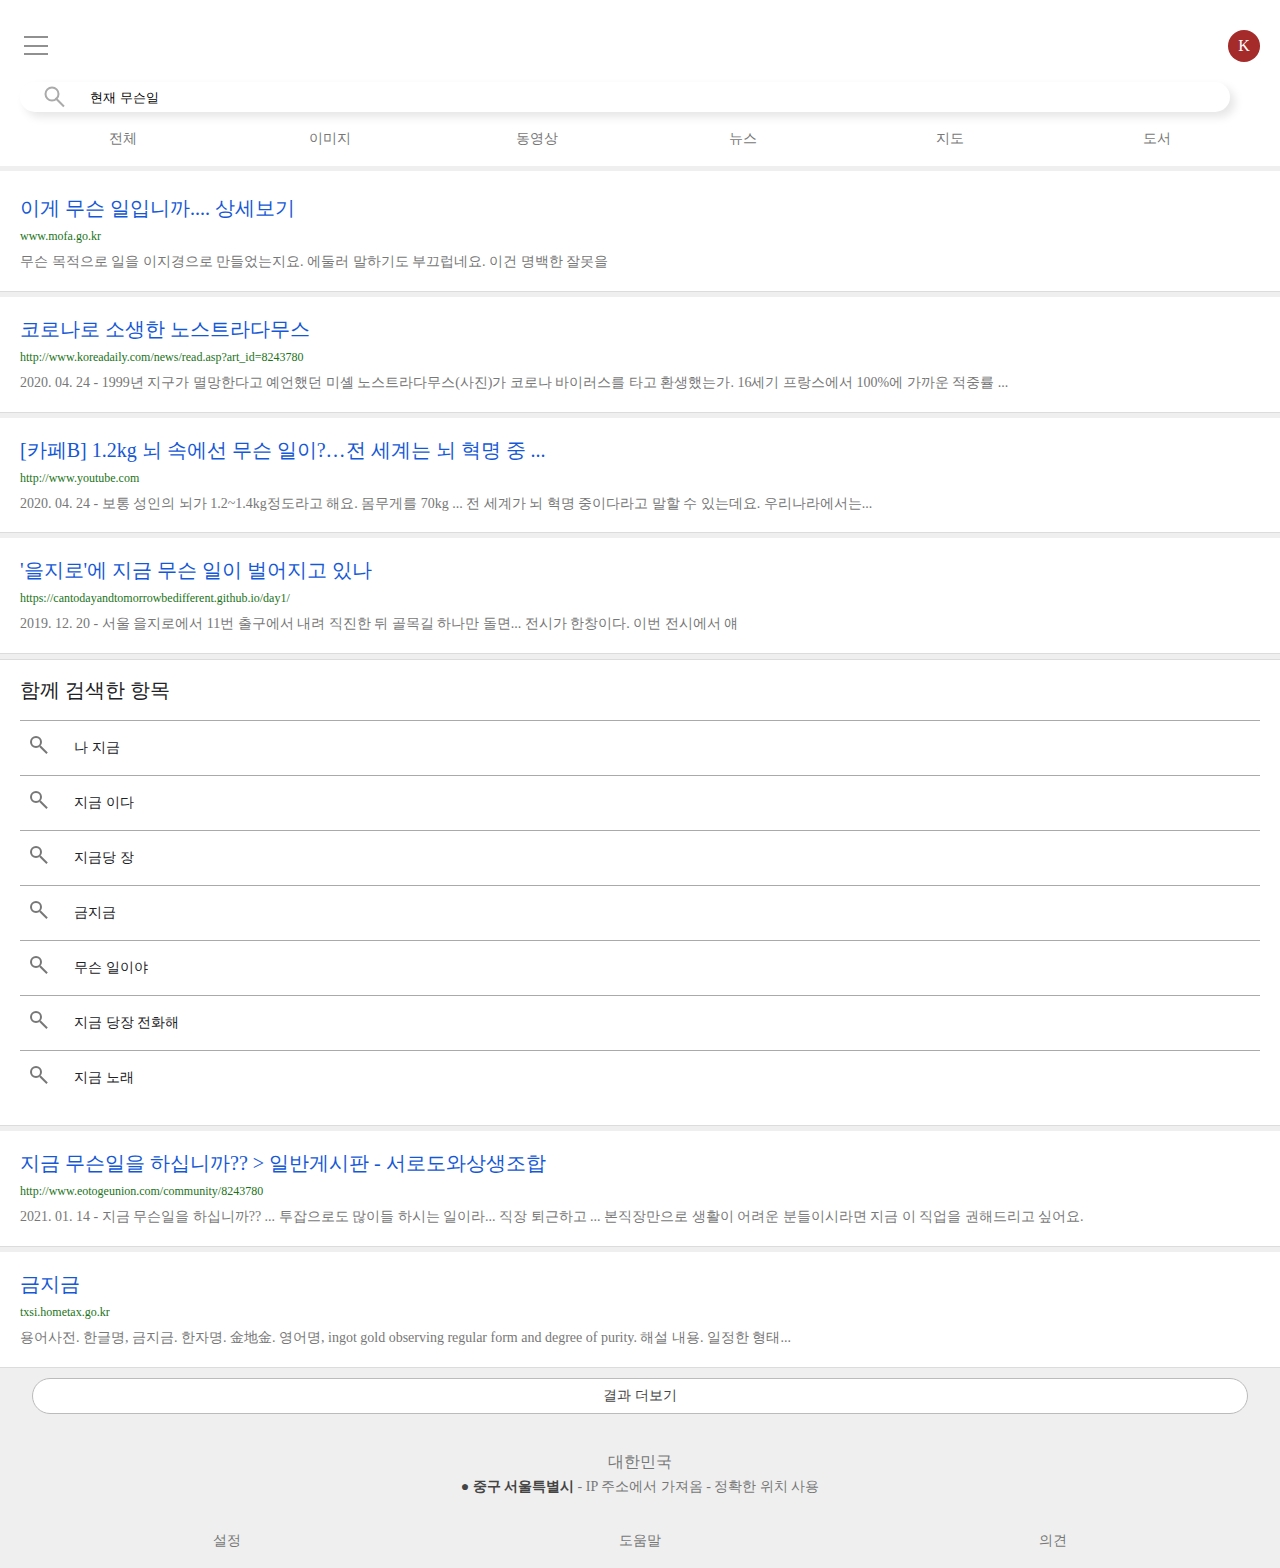
<file: index.html>
<!DOCTYPE html>
<html>
  <head>
    <meta charset="utf-8">
    <meta http-equiv="x-ua-compatible" content="ie=edge">
    <meta name="viewport" content="width=device-width, initial-scale=1">
    <title>search anything</title>
    <meta name="description" content="Description…">
    <meta name="keywords" content="Keyword, Keyword, …">
    <link rel="stylesheet" href="asset/css/style.css">
    <link rel="stylesheet" href="asset/css/placeholder.css">
    <link rel="stylesheet" href="https://use.fontawesome.com/releases/v5.15.3/css/all.css" integrity="sha384-SZXxX4whJ79/gErwcOYf+zWLeJdY/qpuqC4cAa9rOGUstPomtqpuNWT9wdPEn2fk" crossorigin="anonymous">
    <script src="asset/js/jquery-2.1.1.min.js"></script>
    <script src="asset/js/jquery.easing.1.3.js"></script>
    <script defer src="asset/js/script.js"></script>
  </head>
  <body>
    <!-- header -->
    <header id="header">
      <div class="inner">
        <div class="header">
          <div class="menubar">
            <span></span>
            <span></span>
            <span></span>
          </div>
          <div class="account">K</div>
        </div>
        <div class="search">
          <div class="input first">
            <a href="2.html">
              <div class="icon"><span></span><span></span></div>
            </a>
            <input type="text" placeholder="현재 무슨일">
          </div>
        </div>
        <ul class="menu">
          <li>전체</li>
          <li>이미지</li>
          <li>동영상</li>
          <li>뉴스</li>
          <li>지도</li>
          <li>도서</li>
        </ul>
      </div>
    </header>

    <!-- content -->
    <section id="result">
      <div class="inner">
        <article>
          <h1><a href="#header" class="clickHead">이게 무슨 일입니까.... 상세보기</a></h1>
          <a href="#header" class="clickHead">www.mofa.go.kr</a>
          <div class="preview">
            <span>
              무슨 목적으로 일을 이지경으로 만들었는지요. 에둘러 말하기도 부끄럽네요. 이건 명백한 잘못을
            </span>
          </div>
        </article>

        <!-- 기사 링크됨 -->
        <article>
          <h1><a href="http://www.koreadaily.com/news/read.asp?art_id=8243780">코로나로 소생한 노스트라다무스</a></h1>
          <a href="http://www.koreadaily.com/news/read.asp?art_id=8243780">http://www.koreadaily.com/news/read.asp?art_id=8243780</a>
          <div class="preview">
            <span>
              <span class="date">2020. 04. 24 - </span>
              1999년 지구가 멸망한다고 예언했던 미셸 노스트라다무스(사진)가 코로나 바이러스를 타고 환생했는가. 16세기 프랑스에서 100%에 가까운 적중률 ...
            </span>
          </div>
        </article>

        <article>
          <h1><a href="#header" class="clickHead">[카페B] 1.2kg 뇌 속에선 무슨 일이?…전 세계는 뇌 혁명 중 ...</a></h1>
          <a href="#header" class="clickHead">http://www.youtube.com</a>
          <div class="preview">
            <span>
              <span class="date">2020. 04. 24 - </span>
              보통 성인의 뇌가 1.2~1.4kg정도라고 해요. 몸무게를 70kg ... 전 세계가 뇌 혁명 중이다라고 말할 수 있는데요. 우리나라에서는...
            </span>
          </div>
        </article>

        <article>
          <h1><a href="https://cantodayandtomorrowbedifferent.github.io/day1/" target="_blank">'을지로'에 지금 무슨 일이 벌어지고 있나</a></h1>
          <a href="https://cantodayandtomorrowbedifferent.github.io/day1/" target="_blank">https://cantodayandtomorrowbedifferent.github.io/day1/</a>
          <div class="preview">
            <span class="date">2019. 12. 20 - </span>
            <span>
              서울 을지로에서 11번 출구에서 내려 직진한 뒤 골목길 하나만 돌면... 전시가 한창이다. 이번 전시에서 얘    
            </span>
          </div>
        </article>

        <!-- 함께 검색한 항목 -->
        <article class="with">
          <h1>함께 검색한 항목</h1>
          <div class="withlist">
            <div class="icon"><span></span><span></span></div>
            <h2>나 지금</h2>
          </div>
          <div class="withlist">
            <div class="icon"><span></span><span></span></div>
            <h2>지금 이다</h2>
          </div>
          <div class="withlist">
            <div class="icon"><span></span><span></span></div>
            <h2>지금당 장</h2>
          </div>
          <div class="withlist">
            <div class="icon"><span></span><span></span></div>
            <h2>금지금</h2>
          </div>
          <div class="withlist">
            <div class="icon"><span></span><span></span></div>
            <h2>무슨 일이야</h2>
          </div>
          <div class="withlist">
            <div class="icon"><span></span><span></span></div>
            <h2>지금 당장 전화해</h2>
          </div>
          <div class="withlist">
            <div class="icon"><span></span><span></span></div>
            <h2>지금 노래</h2>
          </div>
        </article>

        <article>
          <h1><a href="#header" class="clickHead">지금 무슨일을 하십니까?? > 일반게시판 - 서로도와상생조합</a></h1>
          <a href="#header" class="clickHead">http://www.eotogeunion.com/community/8243780</a>
          <div class="preview">
            <span>
              <span class="date">2021. 01. 14 - </span>
              지금 무슨일을 하십니까?? ... 투잡으로도 많이들 하시는 일이라... 직장 퇴근하고 ... 본직장만으로 생활이 어려운 분들이시라면 지금 이 직업을 권해드리고 싶어요.
            </span>
          </div>
        </article>

        <article>
          <h1><a href="#header" class="clickHead">금지금</a></h1>
          <a href="#header" class="clickHead">txsi.hometax.go.kr</a>
          <div class="preview">
            <span>
              용어사전. 한글명, 금지금. 한자명. 金地金. 영어명, ingot gold observing regular form and degree of purity. 해설 내용. 일정한 형태...
            </span>
          </div>
        </article>
        <a href="#header" class="btnMore">
          결과 더보기
        </a>
      </div>

    </section>

    <!-- footer -->
    <footer id="footer">
      <div class="inner">
        <h1>대한민국</h1>
        <h2>
          <span>● 중구 서울특별시 </span>
          - IP 주소에서 가져옴 - 정확한 위치 사용</span>
        </h2>
        <div class="wrap">
          <ul>
            <li>설정</li>
            <li>도움말</li>
            <li>의견</li>
          </ul>
        </div>

      </div>
      

    </footer>
  </body>
</html>
</file>
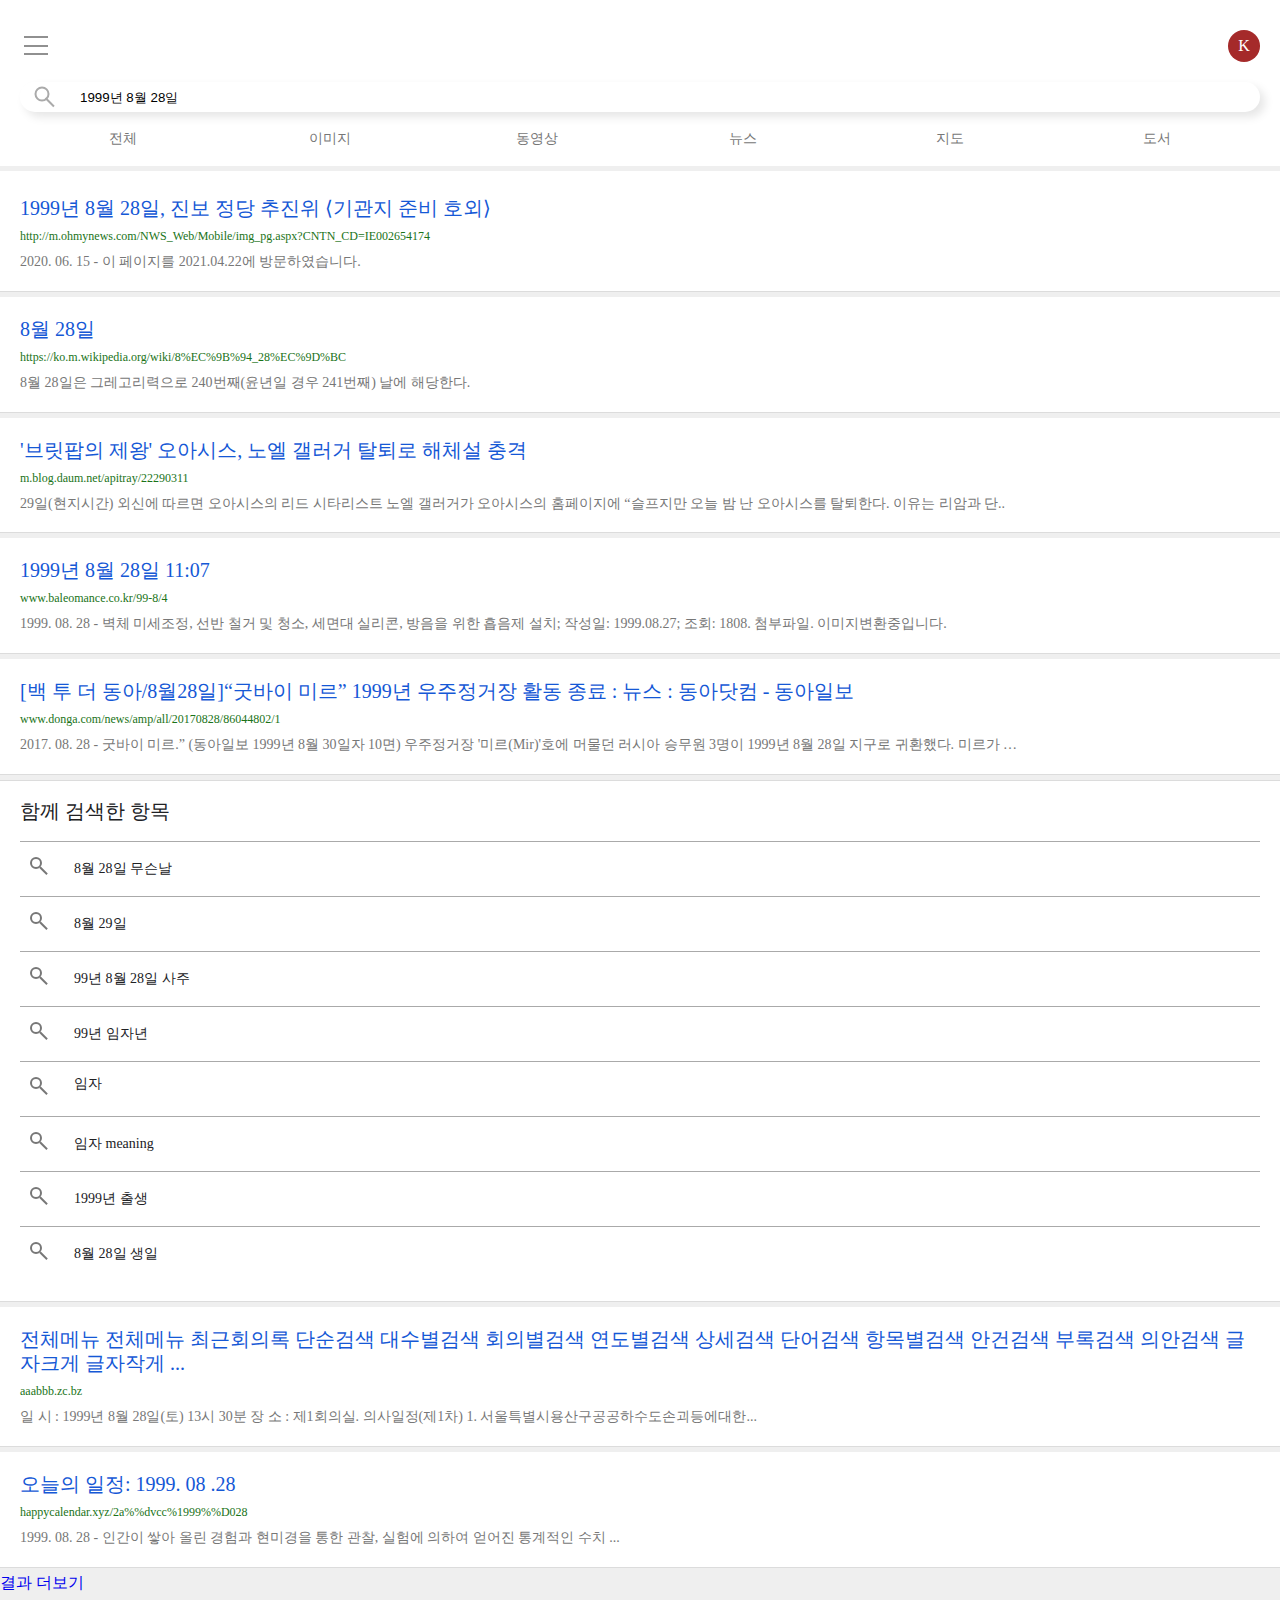
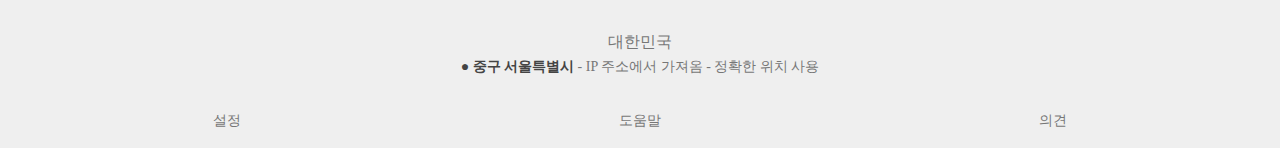
<file: 2.html>
<!DOCTYPE html>
<html>
  <head>
    <meta charset="utf-8">
    <meta http-equiv="x-ua-compatible" content="ie=edge">
    <meta name="viewport" content="width=device-width, initial-scale=1">
    <title>search anything</title>
    <meta name="description" content="Description…">
    <meta name="keywords" content="Keyword, Keyword, …">
    <link rel="stylesheet" href="asset/css/style.css">
    <script src="asset/js/jquery-2.1.1.min.js"></script>
    <script src="asset/js/jquery.easing.1.3.js"></script>
    <script defer src="asset/js/script.js"></script>
  </head>
  <body>
    <!-- header -->
    <header id="header">
      <div class="inner">
        <div class="header">
          <div class="menubar">
            <span></span>
            <span></span>
            <span></span>
          </div>
          <div class="account">K</div>
        </div>
        <div class="search">
          <div class="input">
            <a href="4.html">
              <div class="icon"></div><span></span><span></span>
            </a>
            <input type="text" placeholder="1999년 8월 28일"> 
          </div>
        </div>
        <ul class="menu">
          <li>전체</li>
          <li>이미지</li>
          <li>동영상</li>
          <li>뉴스</li>
          <li>지도</li>
          <li>도서</li>
        </ul>
      </div>
    </header>

    <section id="result">

      <div class="inner">
        <!-- **실제 기사 링크 걸어둠** 혹은 이미지 링크?? -->
        <article>
          <h1><a href="http://m.ohmynews.com/NWS_Web/Mobile/img_pg.aspx?CNTN_CD=IE002654174">1999년 8월 28일, 진보 정당 추진위 ⟨기관지 준비 호외⟩</a></h1>
          <a href="http://m.ohmynews.com/NWS_Web/Mobile/img_pg.aspx?CNTN_CD=IE002654174">http://m.ohmynews.com/NWS_Web/Mobile/img_pg.aspx?CNTN_CD=IE002654174</a>
          <div class="preview">
            <span>
              <span class="date">2020. 06. 15 - </span>
              이 페이지를 2021.04.22에 방문하였습니다.
            </span>
          </div>
        </article>
        <article>
          <h1><a href="https://ko.m.wikipedia.org/wiki/8%EC%9B%94_28%EC%9D%BC">8월 28일</a></h1>
          <a href="https://ko.m.wikipedia.org/wiki/8%EC%9B%94_28%EC%9D%BC">https://ko.m.wikipedia.org/wiki/8%EC%9B%94_28%EC%9D%BC</a>
          <div class="preview">
            <span>
              8월 28일은 그레고리력으로 240번째(윤년일 경우 241번째) 날에 해당한다.
            </span>
          </div>
        </article>
        <article>
          <h1><a href="#header" class="clickHead">'브릿팝의 제왕' 오아시스, 노엘 갤러거 탈퇴로 해체설 충격</a></h1>
          <a href="#header" class="clickHead">m.blog.daum.net/apitray/22290311</a>
          <div class="preview">
            <span>
              29일(현지시간) 외신에 따르면 오아시스의 리드 시타리스트 노엘 갤러거가 오아시스의 홈페이지에 “슬프지만 오늘 밤 난 오아시스를 탈퇴한다. 이유는 리암과 단..
            </span>
          </div>
        </article>
        <article>
          <h1><a href="#header" class="clickHead">1999년 8월 28일 11:07</a></h1>
          <a href="#header" class="clickHead">www.baleomance.co.kr/99-8/4</a>
          <div class="preview">
            <span>
              <span class="date">1999. 08. 28 - </span>
              벽체 미세조정, 선반 철거 및 청소, 세면대 실리콘, 방음을 위한 흡음제 설치; 작성일: 1999.08.27; 조회: 1808. 첨부파일. 이미지변환중입니다.
            </span>
          </div>
        </article>
        <!-- **실제 기사 링크 걸어둠** -->
        <article>
          <h1><a href="google.com/amp/s/www.donga.com/news/amp/all/20170828/86044802/1">[백 투 더 동아/8월28일]“굿바이 미르” 1999년 우주정거장 활동 종료 : 뉴스 : 동아닷컴 - 동아일보</a></h1>
          <a href="google.com/amp/s/www.donga.com/news/amp/all/20170828/86044802/1">www.donga.com/news/amp/all/20170828/86044802/1</a>
          <div class="preview">
            <span>
              <span class="date">2017. 08. 28 - </span>
              굿바이 미르.” (동아일보 1999년 8월 30일자 10면) 우주정거장 '미르(Mir)'호에 머물던 러시아 승무원 3명이 1999년 8월 28일 지구로 귀환했다. 미르가 …            
            </span>
          </div>
        </article>
        <!-- 함께 검색한 항목 -->
        <article class="with">
          <h1>함께 검색한 항목</h1>
          <div class="withlist">
            <div class="icon"><span></span><span></span></div>
            <h2>8월 28일 무슨날</h2>
          </div>
          <div class="withlist">
            <div class="icon"><span></span><span></span></div>
            <h2>8월 29일</h2>
          </div>
          <div class="withlist">
            <div class="icon"><span></span><span></span></div>
            <h2>99년 8월 28일 사주</h2>
          </div>
          <div class="withlist">
            <div class="icon"><span></span><span></span></div>
            <h2>99년 임자년</h2>
          </div>
          <div class="withlist">
            <div class="icon"><span></span><span></span></div>
            <h2><a href="3.html">임자</a></h2>
          </div>
          <div class="withlist">
            <div class="icon"><span></span><span></span></div>
            <h2>임자 meaning</h2>
          </div>
          <div class="withlist">
            <div class="icon"><span></span><span></span></div>
            <h2>1999년 출생</h2>
          </div>
          <div class="withlist">
            <div class="icon"><span></span><span></span></div>
            <h2>8월 28일 생일</h2>
          </div>
        </article>
        <article>
          <h1><a href="#header" class="clickHead">전체메뉴 전체메뉴 최근회의록 단순검색 대수별검색 회의별검색 연도별검색 상세검색 단어검색 항목별검색 안건검색 부록검색 의안검색 글자크게 글자작게 ...</a></h1>
          <a href="#header" class="clickHead">aaabbb.zc.bz</a>
          <div class="preview">
            <span>
              일 시 : 1999년 8월 28일(토) 13시 30분 장 소 : 제1회의실. 의사일정(제1차) 1. 서울특별시용산구공공하수도손괴등에대한...</span>
          </div>
        </article>
        <article>
          <h1><a href="#header" class="clickHead">오늘의 일정: 1999. 08 .28</a></h1>
          <a href="#header" class="clickHead">happycalendar.xyz/2a%%dvcc%1999%%D028</a>
          <div class="preview">
            <span>
              <span class="date">1999. 08. 28 - </span>
              인간이 쌓아 올린 경험과 현미경을 통한 관찰, 실험에 의하여 얻어진 통계적인 수치 ...          
            </span>
          </div>
        </article>
        <a href="#header" class="clickHead" class="btnMore">
          결과 더보기
        </a>
      </div>
      
    </section>

    <section id="footer">
      <div class="inner">
        <h1>대한민국</h1>
        <h2>
          <span>● 중구 서울특별시 </span>
          - IP 주소에서 가져옴 - 정확한 위치 사용</span>
        </h2>
        <div class="wrap">
          <ul>
            <li>설정</li>
            <li>도움말</li>
            <li>의견</li>
          </ul>
        </div>

      </div>
    </section>
    
  </body>
</html>
</file>
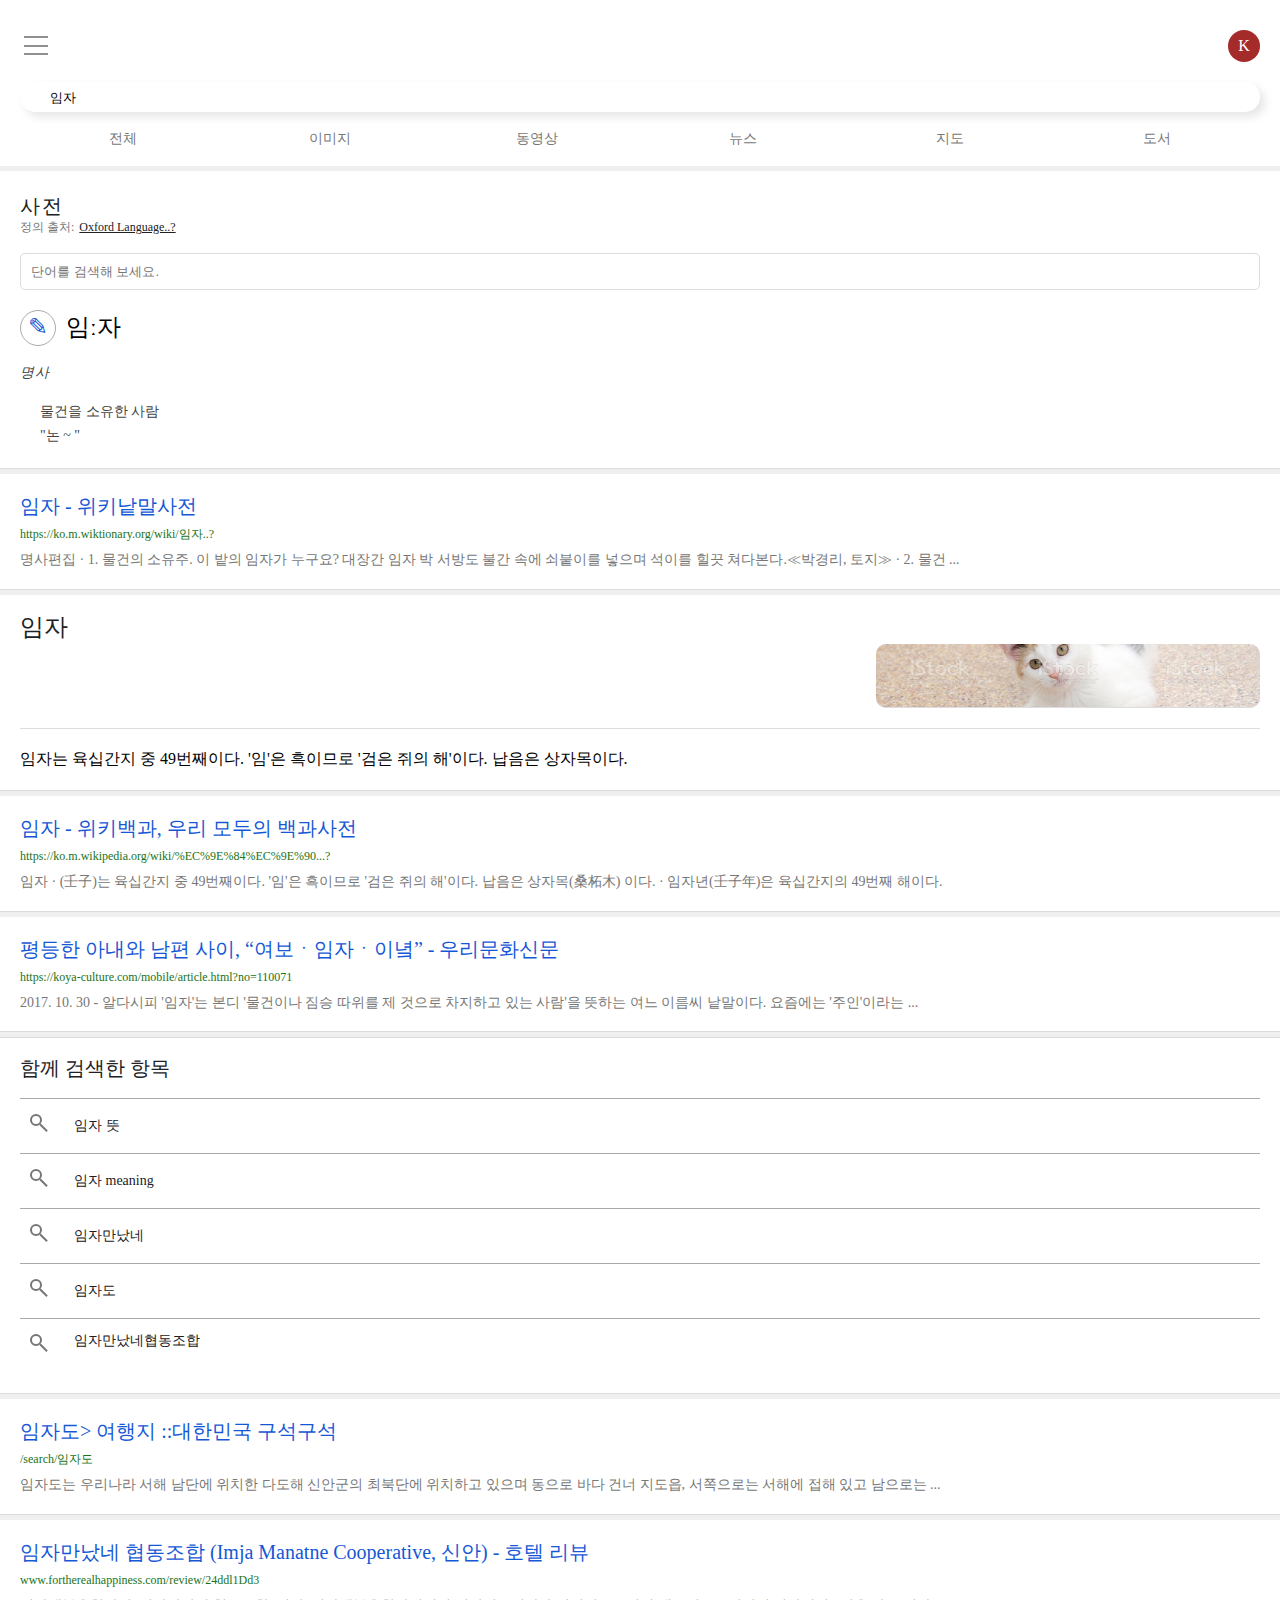
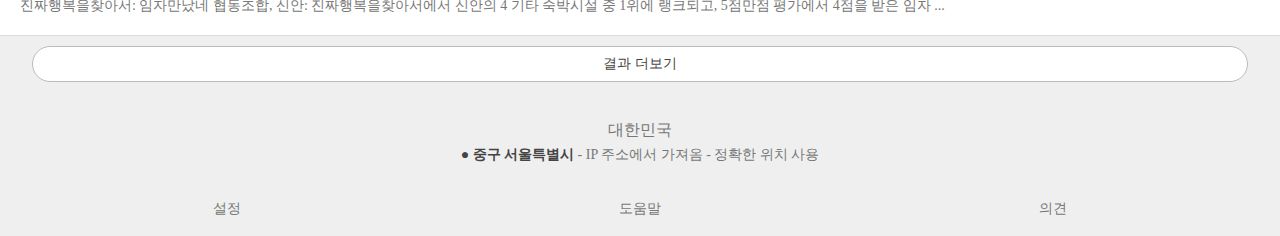
<file: 3.html>
<!DOCTYPE html>
<html>
  <head>
    <meta charset="utf-8">
    <meta http-equiv="x-ua-compatible" content="ie=edge">
    <meta name="viewport" content="width=device-width, initial-scale=1">
    <title>search anything</title>
    <meta name="description" content="Description…">
    <meta name="keywords" content="Keyword, Keyword, …">
    <link rel="stylesheet" href="asset/css/style.css">
    <link rel="stylesheet" href="asset/css/dic.css">
    <link rel="stylesheet" href="https://use.fontawesome.com/releases/v5.15.3/css/all.css" integrity="sha384-SZXxX4whJ79/gErwcOYf+zWLeJdY/qpuqC4cAa9rOGUstPomtqpuNWT9wdPEn2fk" crossorigin="anonymous">
    <script src="asset/js/jquery-2.1.1.min.js"></script>
    <script src="asset/js/jquery.easing.1.3.js"></script>
    <script defer src="asset/js/script.js"></script>
  </head>
  <body>
    <!-- header -->
    <header id="header">
      <div class="inner">
        <div class="header">
          <div class="menubar">
            <span></span>
            <span></span>
            <span></span>
          </div>
          <div class="account">K</div>
        </div>
        <div class="search">
          <i></i>
          <div class="input">
            <input type="text" placeholder="임자">
          </div>
        </div>
        <ul class="menu">
          <li>전체</li>
          <li>이미지</li>
          <li>동영상</li>
          <li>뉴스</li>
          <li>지도</li>
          <li>도서</li>
        </ul>
      </div>
    </header>

    <section id="result">

      <div class="inner">
        <article class="dic">
          <h1>사전</h1>
          <h2>정의 출처:<span>Oxford Language..?</span></h2>
          <input type="text" placeholder="단어를 검색해 보세요.">
          <h1><span>✎</span>임ː자</h1>
          <h3><em>명사</em></h3>
          <p>물건을 소유한 사람</p>
          <p>"논 ~ "</p>

        </article>

        <article>
          <h1><a href="https://ko.m.wiktionary.org/wiki/%EC%9E%84%EC%9E%90">임자 - 위키낱말사전</a></h1>
          <a href="https://ko.m.wiktionary.org/wiki/%EC%9E%84%EC%9E%90">https://ko.m.wiktionary.org/wiki/임자..?</a>
          <div class="preview">
            <span>
              명사편집 · 1. 물건의 소유주. 이 밭의 임자가 누구요? 대장간 임자 박 서방도 불간 속에 쇠붙이를 넣으며 석이를 힐끗 쳐다본다.≪박경리, 토지≫ · 2. 물건 ...  
            </span>
          </div>
        </article>

        <article class="dic2">
          <div>
            <h1>임자</h1>
            <div class="pic"></div>
          </div>
          <p>임자는 육십간지 중 49번째이다. '임'은 흑이므로 '검은 쥐의 해'이다. 납음은 상자목이다.</p>
        </article>

        <article>
          <h1><a href="https://ko.m.wikipedia.org/wiki/%EC%9E%84%EC%9E%90">임자 - 위키백과, 우리 모두의 백과사전</a></h1>
          <a href="https://ko.m.wikipedia.org/wiki/%EC%9E%84%EC%9E%90">https://ko.m.wikipedia.org/wiki/%EC%9E%84%EC%9E%90...?</a>
          <div class="preview">
            <span>
              임자 · (壬子)는 육십간지 중 49번째이다. '임'은 흑이므로 '검은 쥐의 해'이다. 납음은 상자목(桑柘木) 이다. · 임자년(壬子年)은 육십간지의 49번째 해이다.
            </span>
          </div>
        </article>

        <!-- **기사로 링크됨** -->
        <article>
          <h1><a href="https://koya-culture.com/mobile/article.html?no=110071">평등한 아내와 남편 사이, “여보ㆍ임자ㆍ이녘” - 우리문화신문</a></h1>
          <a href="https://koya-culture.com/mobile/article.html?no=110071">https://koya-culture.com/mobile/article.html?no=110071</a>
          <div class="preview">
            <span class="date">2017. 10. 30 - </span>
            <span>
              알다시피 '임자'는 본디 '물건이나 짐승 따위를 제 것으로 차지하고 있는 사람'을 뜻하는 여느 이름씨 낱말이다. 요즘에는 '주인'이라는 ...            
            </span>
          </div>
        </article>


        <!-- 함께 검색한 항목 -->
        <article class="with">
          <h1>함께 검색한 항목</h1>
          <div class="withlist">
            <div class="icon"><span></span><span></span></div>
            <h2>임자 뜻</h2>
          </div>
          <div class="withlist">
            <div class="icon"><span></span><span></span></div>
            <h2>임자 meaning</h2>
          </div>
          <div class="withlist">
            <div class="icon"><span></span><span></span></div>
            <h2>임자만났네</h2>
          </div>
          <div class="withlist">
            <div class="icon"><span></span><span></span></div>
            <h2>임자도</h2>
          </div>
          <!-- link here -->
          <div class="withlist">
            <div class="icon"><span></span><span></span></div>
            <h2><a href="#">임자만났네협동조합</a></h2>
          </div>
        </article>
        <article>
          <h1><a href="https://www.google.com/search?q=%EC%9E%84%EC%9E%90%EB%8F%84&oq=%EC%9E%84%EC%9E%90%EB%8F%84&aqs=chrome..69i57j0i20i263j0l3j69i60l3.3436j1j9&sourceid=chrome&ie=UTF-8">임자도> 여행지 ::대한민국 구석구석</a></h1>
          <a href="https://www.google.com/search?q=%EC%9E%84%EC%9E%90%EB%8F%84&oq=%EC%9E%84%EC%9E%90%EB%8F%84&aqs=chrome..69i57j0i20i263j0l3j69i60l3.3436j1j9&sourceid=chrome&ie=UTF-8">/search/임자도</a>
          <div class="preview">
            <span>
              임자도는 우리나라 서해 남단에 위치한 다도해 신안군의 최북단에 위치하고 있으며 동으로 바다 건너 지도읍, 서쪽으로는 서해에 접해 있고 남으로는 ...
            </span>
          </div>
        </article>

        <article>
          <h1><a href="https://www.google.com/travel/hotels/%EC%8B%A0%EC%95%88%EA%B5%B0/entity/CgoIvuGY08uj5-x5EAE?g2lb=2502548%2C2503780%2C4258168%2C4270442%2C4306835%2C4317915%2C4371334%2C4401769%2C4419364%2C4429192%2C4482438%2C4486153%2C4509341%2C4515403%2C4533882%2C4536454%2C4552136%2C4554490%2C4560085%2C4270859%2C4284970%2C4291517&hl=ko-KR&gl=kr&ssta=1&ap=aAE&q=%EC%9E%84%EC%9E%90%EB%8F%84%EC%88%99%EB%B0%95&rp=EL7hmNPLo-fseRDFvLeV4ePenfsBELrx-42Z65TV3QEQwbKcppiZ6Yn3ATgBQABIAqIBHeyLoOyViOq1sCDsnoTsnpDrqbQg7J6E7J6Q64-EwAEDyAEA&ictx=1&ved=0CAAQ5JsGahcKEwjoqZPzz4TxAhUAAAAAHQAAAAAQAw&utm_campaign=sharing&utm_medium=link&utm_source=htls&ts=CAESABogCgIaABIaEhQKBwjlDxAGGA4SBwjlDxAGGA8YATICEAAqCQoFOgNLUlcaAA">임자만났네 협동조합 (Imja Manatne Cooperative, 신안) - 호텔 리뷰</a></h1>
          <a href="https://www.google.com/travel/hotels/%EC%8B%A0%EC%95%88%EA%B5%B0/entity/CgoIvuGY08uj5-x5EAE?g2lb=2502548%2C2503780%2C4258168%2C4270442%2C4306835%2C4317915%2C4371334%2C4401769%2C4419364%2C4429192%2C4482438%2C4486153%2C4509341%2C4515403%2C4533882%2C4536454%2C4552136%2C4554490%2C4560085%2C4270859%2C4284970%2C4291517&hl=ko-KR&gl=kr&ssta=1&ap=aAE&q=%EC%9E%84%EC%9E%90%EB%8F%84%EC%88%99%EB%B0%95&rp=EL7hmNPLo-fseRDFvLeV4ePenfsBELrx-42Z65TV3QEQwbKcppiZ6Yn3ATgBQABIAqIBHeyLoOyViOq1sCDsnoTsnpDrqbQg7J6E7J6Q64-EwAEDyAEA&ictx=1&ved=0CAAQ5JsGahcKEwjoqZPzz4TxAhUAAAAAHQAAAAAQAw&utm_campaign=sharing&utm_medium=link&utm_source=htls&ts=CAESABogCgIaABIaEhQKBwjlDxAGGA4SBwjlDxAGGA8YATICEAAqCQoFOgNLUlcaAA">www.fortherealhappiness.com/review/24ddl1Dd3</a>
          <div class="preview">
            <span>
              진짜행복을찾아서: 임자만났네 협동조합, 신안: 진짜행복을찾아서에서 신안의 4 기타 숙박시설 중 1위에 랭크되고, 5점만점 평가에서 4점을 받은 임자 ...          </div>
        </article>
        <a href="#" class="btnMore">
          결과 더보기
        </a>
      </div>
      
    </section>

    <section id="footer">
      <div class="inner">
        <h1>대한민국</h1>
        <h2>
          <span>● 중구 서울특별시 </span>
          - IP 주소에서 가져옴 - 정확한 위치 사용</span>
        </h2>
        <div class="wrap">
          <ul>
            <li>설정</li>
            <li>도움말</li>
            <li>의견</li>
          </ul>
        </div>

      </div>
      

    </section>
    
  </body>
</html>
</file>
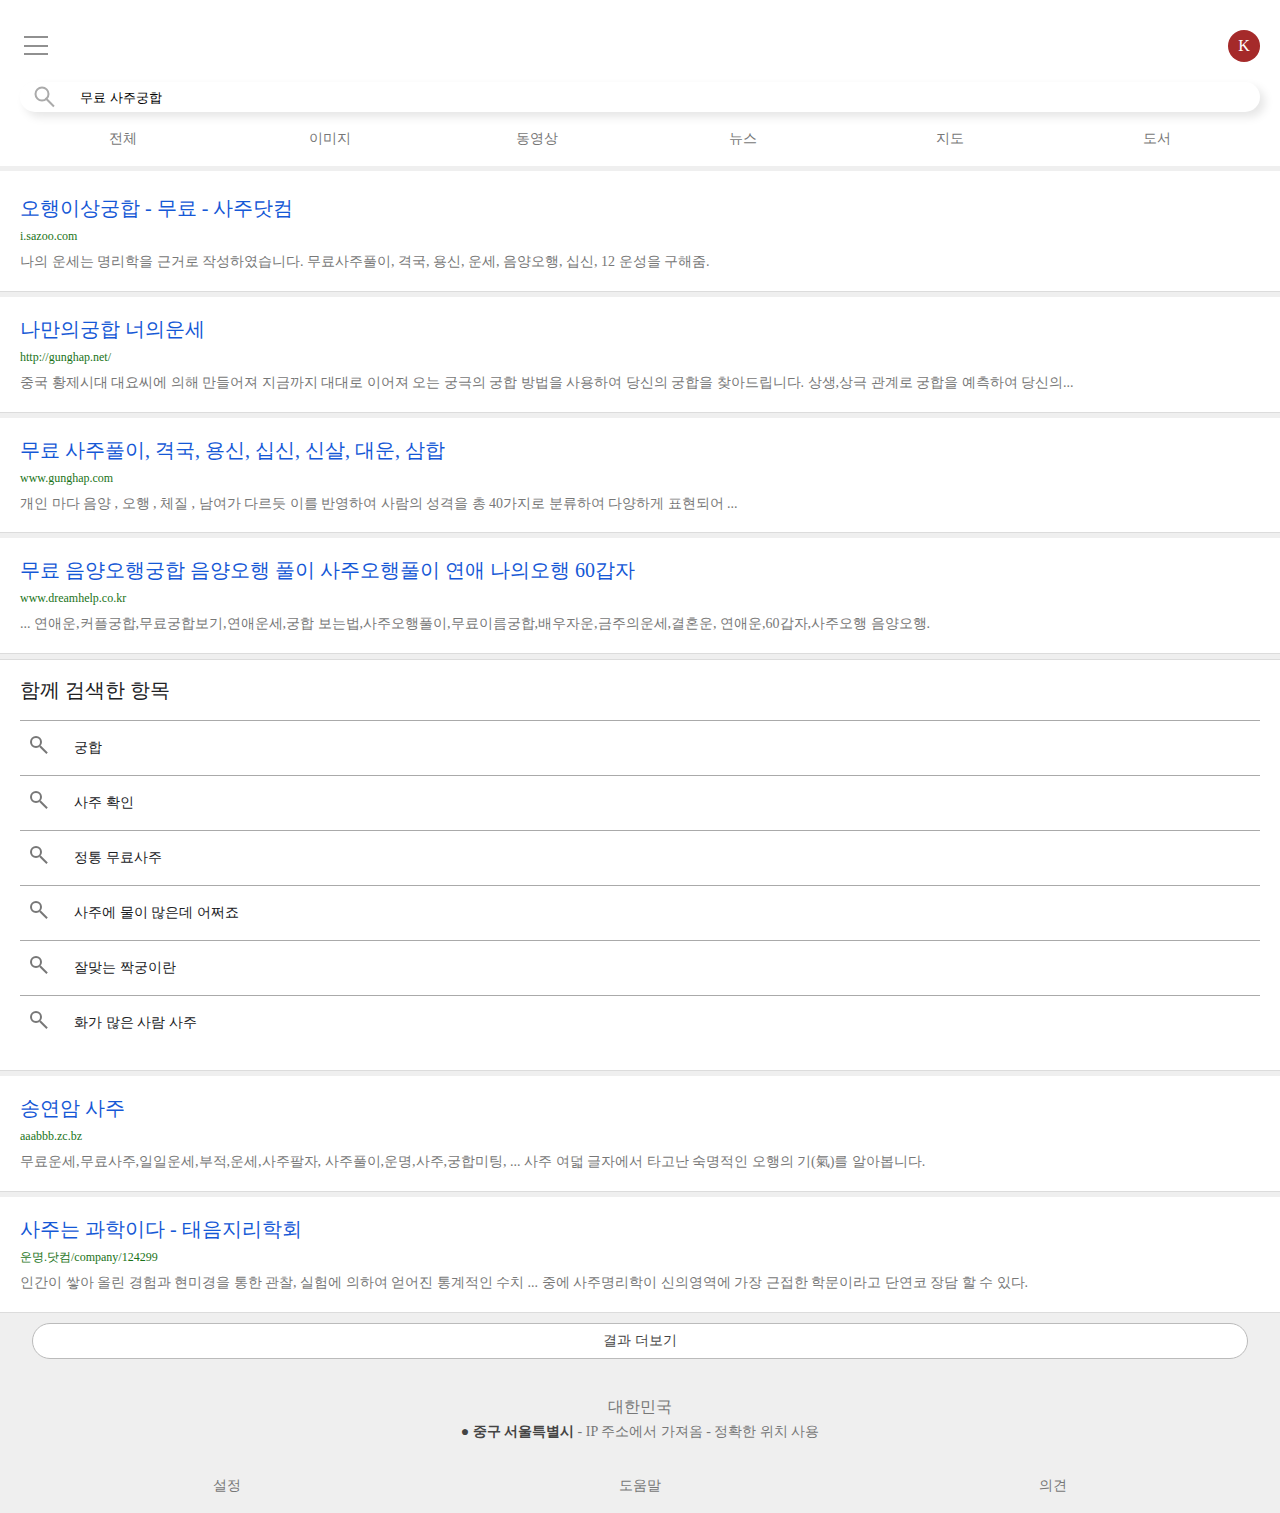
<file: 4.html>
<!DOCTYPE html>
<html>
  <head>
    <meta charset="utf-8">
    <meta http-equiv="x-ua-compatible" content="ie=edge">
    <meta name="viewport" content="width=device-width, initial-scale=1">
    <title>search anything</title>
    <meta name="description" content="Description…">
    <meta name="keywords" content="Keyword, Keyword, …">
    <link rel="stylesheet" href="asset/css/style.css">
    <script src="asset/js/jquery-2.1.1.min.js"></script>
    <script src="asset/js/jquery.easing.1.3.js"></script>
    <script defer src="asset/js/script.js"></script>
  </head>
  <body>
    <!-- header -->
    <header id="header">
      <div class="inner">
        <div class="header">
          <div class="menubar">
            <span></span>
            <span></span>
            <span></span>
          </div>
          <div class="account">K</div>
        </div>
        <div class="search">
          <div class="input">
            <a href="4.html">
              <div class="icon"></div><span></span><span></span>
            </a>
            <input type="text" placeholder="무료 사주궁합"> 
          </div>
        </div>
        <ul class="menu">
          <li>전체</li>
          <li>이미지</li>
          <li>동영상</li>
          <li>뉴스</li>
          <li>지도</li>
          <li>도서</li>
        </ul>
      </div>
    </header>

    <section id="result">

      <div class="inner">
        <article>
          <h1><a href="http://i.sazoo.com/run/free/oh_gh/">오행이상궁합 - 무료 - 사주닷컴</a></h1>
          <a href="http://i.sazoo.com/run/free/oh_gh/">i.sazoo.com</a>
          <div class="preview">
            <span>
              나의 운세는 명리학을 근거로 작성하였습니다. 무료사주풀이, 격국, 용신, 운세, 음양오행, 십신, 12 운성을 구해줌.
            </span>
          </div>
        </article>
        <article>
          <h1><a href="#">나만의궁합 너의운세</a></h1>
          <a href="#">http://gunghap.net/</a>
          <div class="preview">
            <span>
              중국 황제시대 대요씨에 의해 만들어져 지금까지 대대로 이어져 오는 궁극의 궁합 방법을 사용하여 당신의 궁합을 찾아드립니다. 상생,상극 관계로 궁합을 예측하여 당신의...
            </span>
          </div>
        </article>
        <!-- **link here** -->
        <article>
          <h1><a href="http://www.gunghap.com/unse/napum_gunghap.php3">무료 사주풀이, 격국, 용신, 십신, 신살, 대운, 삼합</a></h1>
          <a href="http://www.gunghap.com/unse/napum_gunghap.php3">www.gunghap.com</a>
          <div class="preview">
            <span>
              개인 마다 음양 , 오행 , 체질 , 남여가 다르듯 이를 반영하여 사람의 성격을 총 40가지로 분류하여 다양하게 표현되어 ...
            </span>
          </div>
        </article>
        <article>
          <h1><a href="www.dreamhelp.co.kr">무료 음양오행궁합 음양오행 풀이 사주오행풀이 연애 나의오행 60갑자</a></h1>
          <a href="www.dreamhelp.co.kr">www.dreamhelp.co.kr</a>
          <div class="preview">
            <span>
              ... 연애운,커플궁합,무료궁합보기,연애운세,궁합 보는법,사주오행풀이,무료이름궁합,배우자운,금주의운세,결혼운, 연애운,60갑자,사주오행 음양오행.
            </span>
          </div>
        </article>
        <!-- 함께 검색한 항목 -->
        <article class="with">
          <h1>함께 검색한 항목</h1>
          <div class="withlist">
            <div class="icon"><span></span><span></span></div>
            <h2>궁합</h2>
          </div>
          <div class="withlist">
            <div class="icon"><span></span><span></span></div>
            <h2>사주 확인</h2>
          </div>
          <div class="withlist">
            <div class="icon"><span></span><span></span></div>
            <h2>정통 무료사주</h2>
          </div>
          <div class="withlist">
            <div class="icon"><span></span><span></span></div>
            <h2>사주에 물이 많은데 어쩌죠</h2>
          </div>
          <div class="withlist">
            <div class="icon"><span></span><span></span></div>
            <h2>잘맞는 짝궁이란</h2>
          </div>
          <div class="withlist">
            <div class="icon"><span></span><span></span></div>
            <h2>화가 많은 사람 사주</h2>
          </div>
        </article>
        <article>
          <h1><a href="aaabbb.zc.bz">송연암 사주</a></h1>
          <a href="aaabbb.zc.bz">aaabbb.zc.bz</a>
          <div class="preview">
            <span>
              무료운세,무료사주,일일운세,부적,운세,사주팔자, 사주풀이,운명,사주,궁합미팅, ... 사주 여덟 글자에서 타고난 숙명적인 오행의 기(氣)를 알아봅니다.            </span>
          </div>
        </article>
        <article>
          <h1><a href="http://www.koreadaily.com/news/read.asp?art_id=8243780">사주는 과학이다 - 태음지리학회</a></h1>
          <a href="http://www.koreadaily.com/news/read.asp?art_id=8243780">운명.닷컴/company/124299</a>
          <div class="preview">
            <span>
              <!-- <span class="date">2020. 04. 24 - </span> -->
              인간이 쌓아 올린 경험과 현미경을 통한 관찰, 실험에 의하여 얻어진 통계적인 수치 ... 중에 사주명리학이 신의영역에 가장 근접한 학문이라고 단연코 장담 할 수 있다.          </span>
          </div>
        </article>
        <a href="#" class="btnMore">
          결과 더보기
        </a>
      </div>
      
    </section>

    <section id="footer">
      <div class="inner">
        <h1>대한민국</h1>
        <h2>
          <span>● 중구 서울특별시 </span>
          - IP 주소에서 가져옴 - 정확한 위치 사용</span>
        </h2>
        <div class="wrap">
          <ul>
            <li>설정</li>
            <li>도움말</li>
            <li>의견</li>
          </ul>
        </div>

      </div>
    </section>
    
  </body>
</html>
</file>
<file: asset/css/style.css>
@charset 'utf-8';
/*--- import ---*/
@import 'reset.css';


/*--- css ---*/
/* header */
#header {
    width: 100%;
    padding: 10px 20px 0;
    border-bottom: 5px solid #efefef;
}

#header .inner {
    width: 100%;
    margin: 20px auto;
}

#header .inner .header {
    width: 100%;
    margin-bottom: 20px;
    
}

.header::after {
    content: "";
    display: block;
    clear: both;
}

#header .inner  .header .menubar {
    width: 32px;
    height: 32px;
    margin: 0 auto;
    float: left;
    position: relative;
}

#header .inner  .header .menubar span {
    width: 24px;
    height: 1px;
    background-color: #222;
}

#header .inner  .header .menubar span:nth-of-type(1) {
    position: absolute;
    top: calc(50% - 9px);
    left: 50%;
    transform: translate(-50%, -50%);
}

#header .inner  .header .menubar span:nth-of-type(2) {
    position: absolute;
    top: 50%;
    left: 50%;
    transform: translate(-50%, -50%);
}

#header .inner  .header .menubar span:nth-of-type(3) {
    position: absolute;
    bottom: calc(50% - 9px);
    left: 50%;
    transform: translate(-50%, -50%);
}

#header .inner  .header .account {
    float: right;
    width: 32px;
    height: 32px;
    border-radius: 50%;
    background-color: brown;
    font: normal 16px/32px 'Roboto';   
    text-align: center;
    color: white;
}

#header .inner .search {
    width: 100%;
}

.search::after {
    content: "";
    display: block;
    clear: both;
}

#header .inner .search .input {
    width: 100%;
    border-radius: 15px;
    padding: 0 10px;
    margin-bottom: 20px;
    box-shadow: 5px  5px 10px rgba(0, 0, 0, 0.1);
}

.input::after {
    content: "";
    display: block;
    clear: both;
}

#header .inner .search .input a {
    display: block;
    width: 30px;
    height: 30px;
    float: left;
    position: relative;
}

.on {
   animation: blink 1s infinite;
}

@keyframes blink {
    0% { opacity: 1; }
    50% { opacity: 0; }
    100% { opacity: 1; }
    
}

#header .inner .search .input a span:nth-of-type(1) {
    width: 50%;
    height: 50%;
    border-radius: 50%;
    border: 2px solid #aaa;
    position: absolute;
    top: 40%;
    left: 40%;
    transform: translate(-50%, -50%);
}

#header .inner .search .input a span:nth-of-type(2) {
    width: 40%;
    height: 2px;
    background-color: #aaa;
    position: absolute;
    top: 65%;
    right: 5px;
    transform: rotate(45deg) translateY(-50%);
}

#header .inner .search .input input {
    width: calc(100% - 30px);
    height: 30px;
    border-radius: 15px;
    border: none;
    outline: none; 
    padding: 0 20px; 
    float: left; 
}

.search input::placeholder {
    color: #000;
}

.search input:hover::placeholder {
    opacity: 0;
}

#header .inner .menu {
    width: 100%;
}

.menu::after {
    content: "";
    display: block;
    clear: both;
}

#header .inner .menu li {
    width: calc(100% / 6);
    float: left;
    font: normal 14px/1 'roboto';
    color: #777;
    text-align: center;
}

/* content */
#result {
    width: 100%;
    background-color: #efefef;
}

#result .inner {
    width: 100%;
    margin: 0 auto;
}

#result .inner article {
    width: 100%;
    padding: 20px;
    background-color: white ;
    border-bottom: 1px solid gainsboro;
    margin: 5px auto;
}

#result .inner article h1 {
    width: 100%;
    margin-bottom: 5px;
}

#result .inner article h1 a {
    font: normal 20px/1.2 'roboto';
    color: #1558D6; /* #1A73E8 */
}

#result .inner article a {
    display: block;
    width: 100%;
    font: normal 12px/1 'roboto';
    color:#1A7318;
    margin-bottom: 10px;
}

#result .inner article .preview span {
    width: 100%;
    font: normal 14px/1.2 'roboto';
    color: #777;
}

#result .inner .with {
    width: 100%;
    border-top: 1px solid gainsboro;
    border-bottom: 1px solid gainsboro;
    margin: 5px 0;
}

#result .inner .with h1 {
    font: normal 20px/1 'roboto';
    color: #202124;
    margin-bottom: 20px;
}

#result .inner .with .withlist {
    width: 100%;
    border-top: 1px solid #aaa;
    padding: 15px 10px;
}

.withlist::after {
    content: "";
    display: block;
    clear: both; 
}

#result .inner .with .withlist .icon {
    float: left;
    width: 24px;
    height: 24px;
    position: relative;
}

#result .inner .with .withlist .icon span:nth-of-type(1) {
    width: 50%;
    height: 50%;
    border-radius: 50%;
    border: 2px solid #777;
    position: absolute;
    top: 0;
    left: 0;
}

#result .inner .with .withlist .icon span:nth-of-type(2) {
    width: 40%;
    height: 2px;
    background-color: #777;
    position: absolute;
    top: 65%;
    right: 2px;
    transform: rotate(45deg) translateX(-50%);
}

#result .inner .with .withlist h2 {
    font: normal 14px/24px 'roboto';
    color: #202124;
    padding-left: 20px;
    float: left;
}

#result .inner .with .withlist h2 a {
    display: block;
    width: 100%;
    font: normal 14px/1 'roboto';
    color: #202124;
    margin-bottom: 0;
}

.btnMore {
    display: block;
    width: 95%;
    margin: 0 auto;
    margin-top: 10px;
    text-align: center;
    border-radius: 20px;
    background-color: white;
    padding: 10px;
    font: normal 14px/1 'roboto';
    color: #444;
    border: 1px solid #bbb;
}

.close {
    display: none;
}

/* footer */
#footer {
    width: 100%;
    padding: 20px 0;
    background-color: #efefef;
}

#footer .inner {
    width: 100%;
    margin: 0 auto;
}

#footer .inner h1 {
    margin-top: 20px;
    font: normal 16px/1 'roboto';
    color: #777;
    text-align: center;
    margin-bottom: 10px;
}

#footer .inner h2 {
    font: normal 14px/1 'roboto';
    color: #777;
    text-align: center;
    margin-bottom: 40px;
}

#footer .inner h2 span {
    font-weight: bold;
    color: #444;
}

#footer .inner .wrap {
    width: 100%;
    margin: 0 auto;

}

#footer .inner .wrap ul {
    width: 100%;
    padding: 0 20px;
}

.wrap ul::after {
    content: "";
    display: block;
    clear: both;
}

#footer .inner .wrap ul li {
    width: 33.333%;
    float: left;
    font: normal 14px/1 'roboto';
    color: #777;
    text-align: center;
}
</file>
<file: asset/css/placeholder.css>
@charset 'utf-8';
/*--- import ---*/
@import 'reset.css';

/*--- css ---*/
#header .inner .search .input.first {
    width: calc(100% - 30px);
    height: 30px;
    border-radius: 15px;
    border: none;
    outline: none; 
    padding: 0 20px; 
    float: left; 
    position: relative;

}
</file>
<file: asset/css/dic.css>
@charset 'utf-8';

/*--- import ---*/
@import 'reset.css';

/*--- css ---*/
.dic h1:nth-of-type(1) {
    font: normal 20px/1 'Roboto';
    color: #202124;
    letter-spacing: 2px;
    margin-bottom: 10px;
}

.dic h2 {
    font: normal 12px/1 'Roboto';
    color: #777;
    margin-bottom: 20px;
}

.dic h2 span {
    color: #202124;
    text-decoration: underline;
    margin-left: 5px;
}

.dic input {
    padding: 10px;
    width: 100%;
    border: 1px solid #ddd;
    border-radius: 5px;
    margin-bottom: 20px;
}

.dic h1:nth-of-type(2) {
    font: normal 24px/1 'Roboto';
    color: #000;
}

.dic h1:nth-of-type(2) span {
    display: inline-block;
    width: 36px;
    height: 36px;
    border-radius: 50%;
    border: 1px solid #aaa;
    text-align: center;
    margin-right: 10px;;
    color: #1558D6;
    line-height: 32px;
    font-size: 24px;
}

.dic h3 {
    font: normal 14px/1 'Roboto';
    color: #444;
    letter-spacing: 1px;
    margin: 20px 0;
}

.dic p {
    font: normal 14px/1 'Roboto';
    color: #444;
    padding: 5px 20px;
}

.dic2 div {
    width: 100%;
    border-bottom: 1px solid #ddd;
    margin-bottom: 20px;
}

.dic2>div::after {
    content: "";
    display: block;
    clear: both;
}

.dic2>div>h1 {
    font: normal 24px/1 'Roboto';
    color: #202124; 
    float: left;
}

.dic2>div>.pic {
    float: right;
    width: 30vw;
    height: 64px;
    border-radius: 10px;
    background-color: cornsilk;
    background: url(../img/imja.jpeg) no-repeat center/cover;

}
</file>
